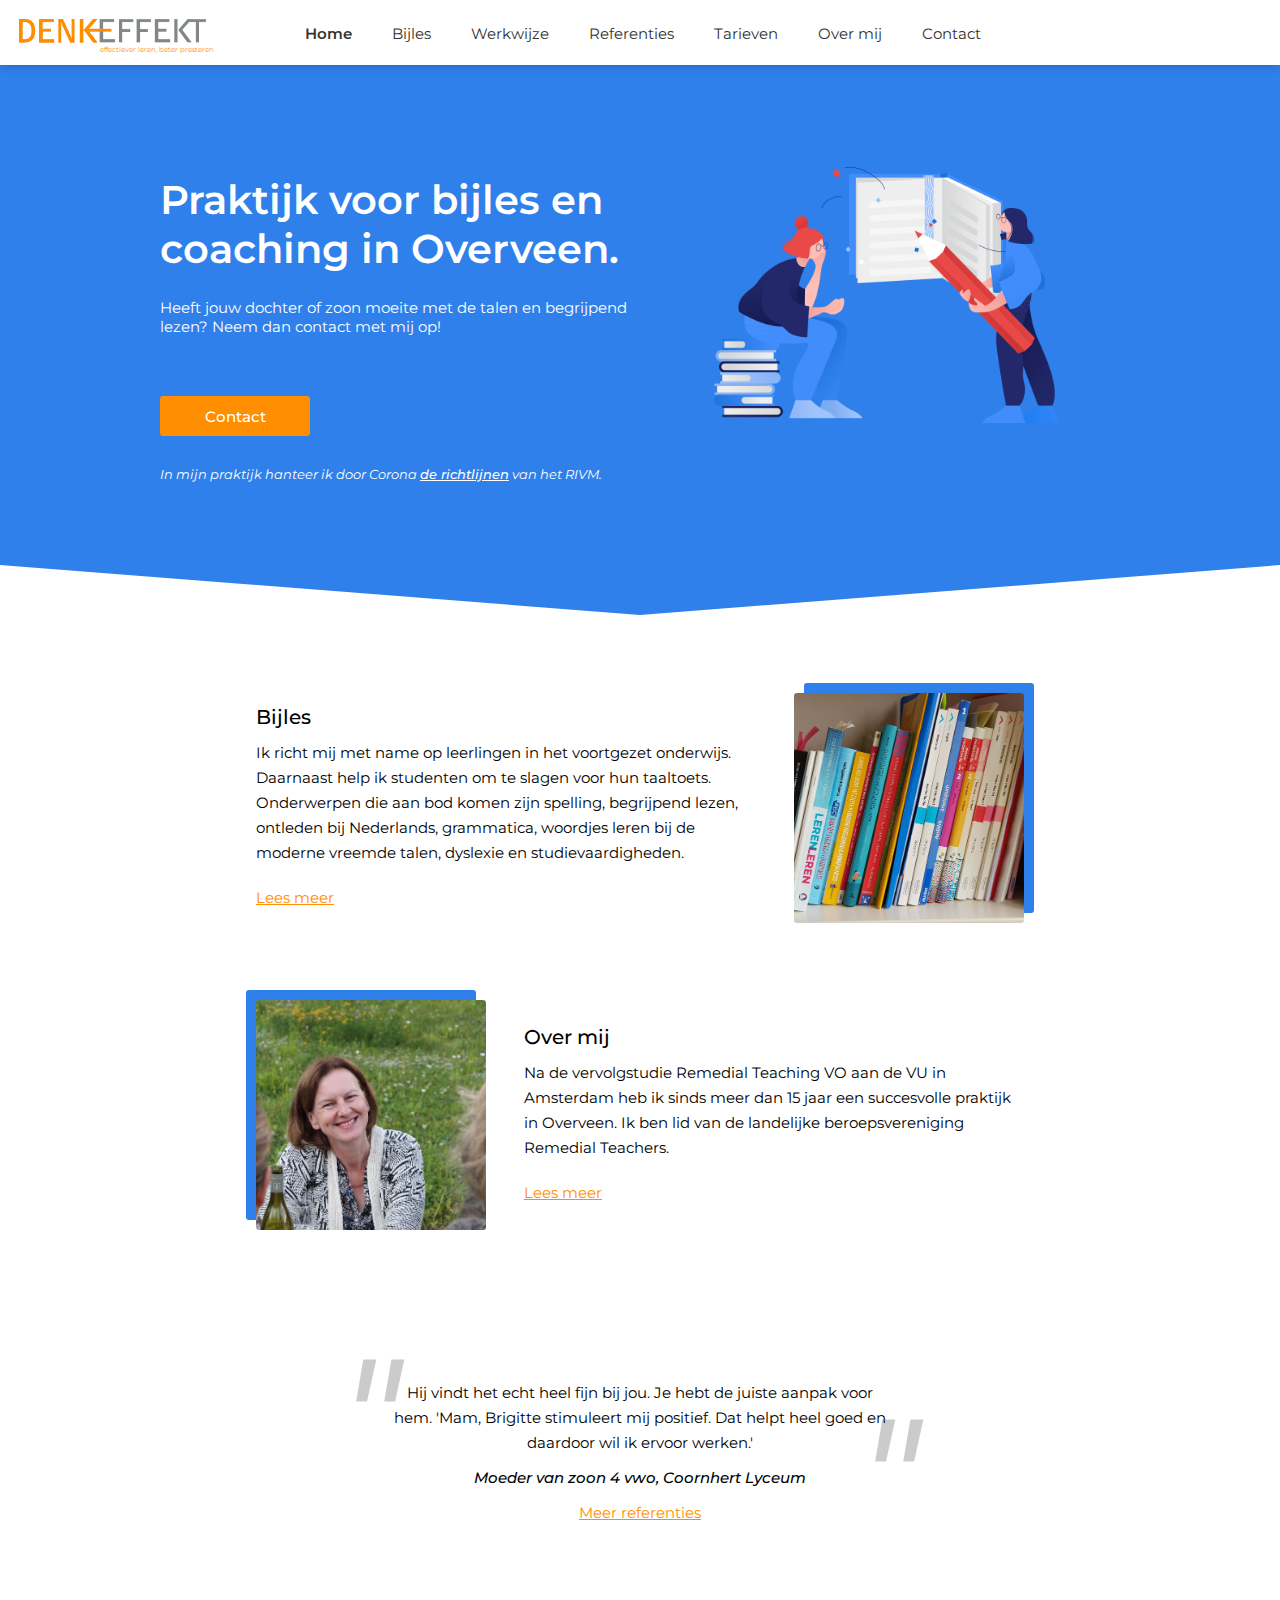
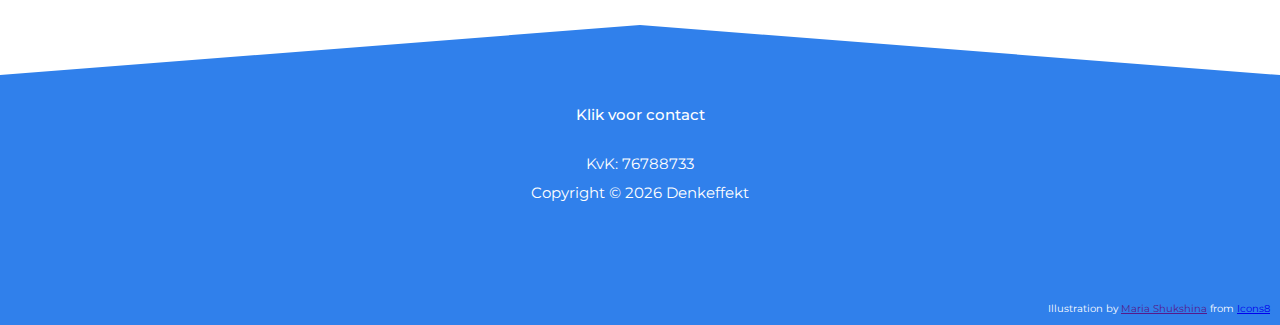
<file: index.html>
<!DOCTYPE html>
<html lang="en">
<head>
    <title>Denkeffekt Remedial Teaching</title>

    <meta charset="UTF-8">
    <meta name="viewport" content="width=device-width, initial-scale=1.0">
    <meta name="description" content="Brigitte Brouwer Bijles Remedial Teaching Haarlem Overveen">

    <link rel="stylesheet" type="text/css" href="css/style.css">
    <link rel="shortcut icon" type="image/x-icon" href="img/Denkeffekt_favicon.png">
</head>
<body> 
    <nav id="nav">
        <a href="index.html"><img src="img/DenkEffektLogo_Brigitte_Brouwer_Stark.png"/></a>
        <p class="logonote">effectiever leren, beter presteren</p>
        <ul id="nav__list">
			<li class="nav__list--bold"><a href="index.html">Home</a></li>
			<li><a href="html/bijles.html">Bijles</a></li>
			<li><a href="html/werkwijze.html">Werkwijze</a></li>
			<li><a href="html/referenties.html">Referenties</a></li>
			<li><a href="html/tarieven.html">Tarieven</a></li>
			<li><a href="html/overmij.html">Over mij</a></li>
			<li><a href="html/contact.html">Contact</a></li>
        </ul>
        <img id="nav__hamburger" src="img/Menu_open.svg" alt="open navivation"/>
        <div class="overlay">
            <a href="#" class="overlay__exit"><img src="img/Menu_close.svg" alt="close navivation"/></a>
            <div class="overlay__menu">
                <ul>
                    <li><a href="index.html">Home</a></li>
                    <li><a href="html/bijles.html">Bijles</a></li>
                    <li><a href="html/werkwijze.html">Werkwijze</a></li>
                    <li><a href="html/referenties.html">Referenties</a></li>
                    <li><a href="html/tarieven.html">Tarieven</a></li>
                    <li><a href="html/overmij.html">Over mij</a></li>
                    <li><a href="html/contact.html">Contact</a></li>
                </ul>
            </div>
        </div>
    </nav>

    <header id="header">
        <div class="header__content">
            <div class="header__content__text">
                <h1>Praktijk voor bijles en coaching in Overveen.</h1>
                <p>Heeft jouw dochter of zoon moeite met de talen en begrijpend lezen? Neem dan contact met mij op!</p>
                <div class="header__button"><a href="html/contact.html">
                    <p>Contact</p></a>
                </div>
                <p class="corona-melding">In mijn praktijk hanteer ik door Corona <a href='https://www.lbrt.nl/sites/default/files/2020-09%20Corona%20poster%20Aangepast.jpg' target=' _blank'> de richtlijnen</a> van het RIVM.</p>
            </div>
            <img src="img/Denkeffekt_Bijles_Header_Image.png" class="header__image"/>
        </div>
    </header>

    <div class="triangle--header"></div>

    <main id="main">
        <div class="main__sub">
            <div class="main__text">
                <h2>Bijles</h2>
                <p>Ik richt mij met name op leerlingen in het voortgezet onderwijs. Daarnaast help ik studenten om te slagen voor hun taaltoets. Onderwerpen die aan bod komen zijn spelling, begrijpend lezen, ontleden bij Nederlands, grammatica, woordjes leren bij de moderne vreemde talen, dyslexie en studievaardigheden.</p>
                <a href="html/bijles.html">Lees meer</a>
            </div>

            <div class="main__image image--boeken"></div>
        </div>

        <div class="main__sub main__sub--mobileOvermij">
            <div class="main__image image--overmij"></div>

            <div class="main__text">
                <h2>Over mij</h2>
                <p>Na de vervolgstudie Remedial Teaching VO aan de VU in Amsterdam heb ik sinds meer dan 15 jaar een succesvolle praktijk in Overveen. Ik ben lid van de landelijke beroepsvereniging Remedial Teachers.</p>
                <a href="html/overmij.html">Lees meer</a>
            </div>
        </div>
    </main>

    <div class="qoute">
        <p class="qoute__text">Hij vindt het echt heel fijn bij jou. Je hebt de juiste aanpak voor hem. 'Mam, Brigitte stimuleert mij positief. Dat helpt heel goed en daardoor wil ik ervoor werken.' </p>
        <p class="qoute__who">Moeder van zoon 4 vwo, Coornhert Lyceum</p>
        <a href="html/referenties.html">Meer referenties</a>
    </div>
    
    <div class="triangle triangle--footer"></div>

    <footer id='footer'>
		<p id="footer__contact"><a href="html/contact.html">Klik voor contact</a></p>
		<p>KvK: 76788733</p>
        <p id='copyright'></p>
        <p id="illustration-artist">Illustration by <a href="">Maria Shukshina</a> from <a href="https://icons8.com/" target="_blank">Icons8</a></p>
	</footer>

    <!--scripts-->
    <!--Custom scripts-->
    <script src="js/index.js"></script>
</body>
</html>
</file>
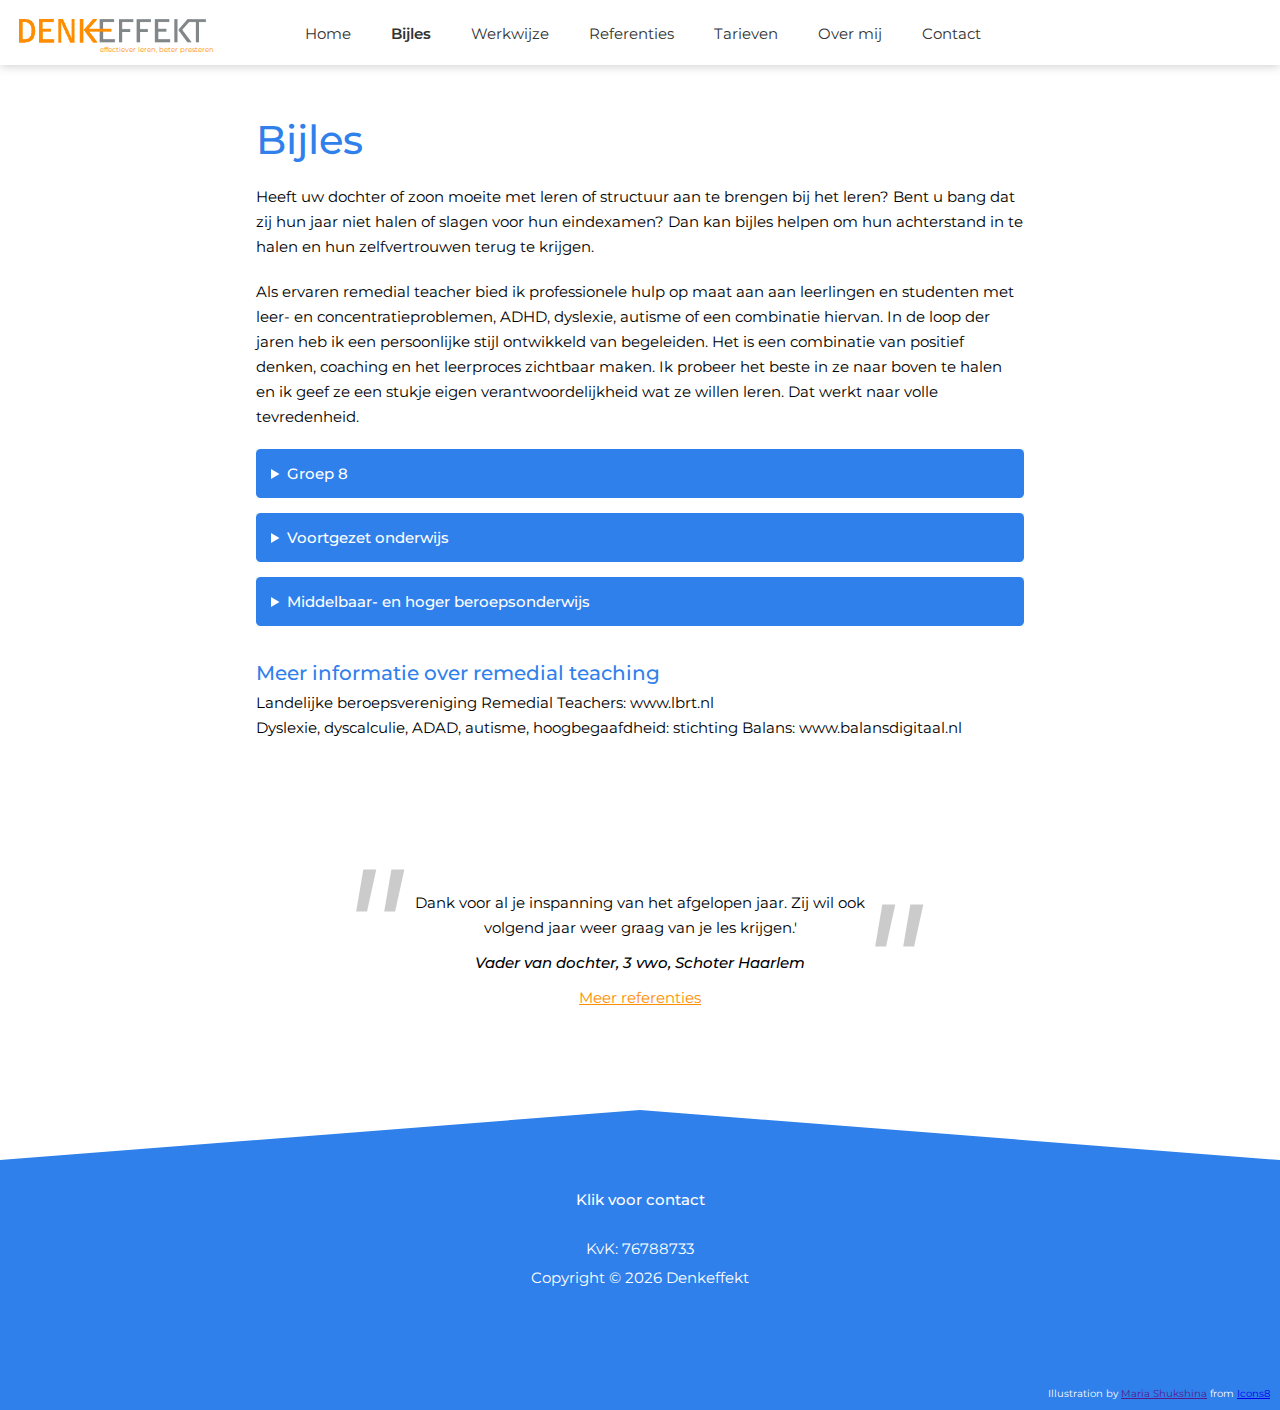
<file: html/bijles.html>
<!DOCTYPE html>
<html lang="en">
<head>
    <title>Denkeffekt Remedial Teaching</title>

    <meta charset="UTF-8">
    <meta name="viewport" content="width=device-width, initial-scale=1.0">
    <meta name="description" content="Brigitte Brouwer Bijles Remedial Teaching Haarlem Overveen">

    <link rel="stylesheet" type="text/css" href="../css/style.css">
    <link rel="shortcut icon" type="image/x-icon" href="../img/Denkeffekt_favicon.png">
</head>
<body> 
    <nav id="nav">
        <a href="../index.html"><img src="../img/DenkEffektLogo_Brigitte_Brouwer_Stark.png"/></a>
        <p class="logonote">effectiever leren, beter presteren</p>
        <ul id="nav__list">
			<li><a href="../index.html">Home</a></li>
            <li class="nav__list--bold"><a href="bijles.html">Bijles</a></li>
            <li><a href="werkwijze.html">Werkwijze</a></li>
            <li><a href="referenties.html">Referenties</a></li>
            <li><a href="tarieven.html">Tarieven</a></li>
            <li><a href="overmij.html">Over mij</a></li>
            <li><a href="contact.html">Contact</a></li>
        </ul>
        <img id="nav__hamburger" src="../img/Menu_open.svg" alt="open navivation"/>
        <div class="overlay">
            <a href="#" class="overlay__exit"><img src="../img/Menu_close.svg" alt="close navivation"/></a>
            <div class="overlay__menu">
                <ul>
                    <li><a href="../index.html">Home</a></li>
			        <li><a href="bijles.html">Bijles</a></li>
			        <li><a href="werkwijze.html">Werkwijze</a></li>
			        <li><a href="referenties.html">Referenties</a></li>
			        <li><a href="tarieven.html">Tarieven</a></li>
			        <li><a href="overmij.html">Over mij</a></li>
			        <li><a href="contact.html">Contact</a></li>
                </ul>
            </div>
        </div>
    </nav>

    <main id="main">
        <h1 class="header--subpage">Bijles</h1>
        <p class="main__text">Heeft uw dochter of zoon moeite met leren of structuur aan te brengen bij het leren? Bent u bang dat zij hun jaar niet halen of slagen voor hun eindexamen? Dan kan bijles helpen om hun achterstand in te halen en hun zelfvertrouwen terug te krijgen.</p>
        <p class="main__text">Als ervaren remedial teacher bied ik professionele hulp op maat aan aan leerlingen en studenten met leer- en concentratieproblemen, ADHD, dyslexie, autisme of een combinatie hiervan. In de loop der jaren heb ik een persoonlijke stijl ontwikkeld van begeleiden. Het is een combinatie van positief denken, coaching en het leerproces zichtbaar maken. Ik probeer het beste in ze naar boven te halen en ik geef ze een stukje eigen verantwoordelijkheid wat ze willen leren. Dat werkt naar volle tevredenheid.</p>

        <details>
            <summary>Groep 8</summary>
            <ul class="main__text">
                <li>Spelling van woorden en werkwoorden;</li>
                <li>Begrijpend lezen;</li>
                <li>Ontleden;</li>
                <li>Omgaan met dyslexie;</li>
                <li>Overgang naar het voortgezet onderwijs</li>
            </ul>
        </details>

        <details>
            <summary>Voortgezet onderwijs</summary>
            <ul class="main__text">
                <li>Grammatica en woordenschat bij Nederlands, Duits, Frans, Engels;</li>
                <li>Lees-, luister- en schrijfvaardigheid bij Nederlands, Duits, Frans, Engels;</li>
                <li>Lezen en leren van een complexe tekst bij geschiedenis en aardrijkskunde;</li>
                <li>Omgaan met dyslexie;</li>
                <li>Studievaardigheden zoals plannen;</li>
                <li>Eindexamenbegeleiding;</li>
                <li>Coaching.</li>
            </ul>
            <h3 class="subheader--semisubpage">Duits, Frans, Engels</h3>
            <p class="main__text">Eerst kijken we waar het probleem zit. Dat kan zijn bij de spelling van woorden, het leren van een grotere hoeveelheid woordjes, grammatica of op een ander gebied. In het begin van de middelbare school is vooral de spelling van Engels en Frans lastig. In het Engels kun je een klank op verschillende manieren schrijven. Denk aan de korte Engelse klank “u”. Die kun je op zes manieren schrijven. Bijvoorbeeld: took, full, wolf en woud. Bij spelling, grammatica, woordjes leren reik ik ze handvatten en ezelsbruggetjes aan om een spelling, regel, woord beter te onthouden. In de bovenbouw en het hoger onderwijs leer ik ze strategieën voor het examen begrijpend lezen en vaardigheden als luisteren en spreken.</p>

            <h3 class="subheader--semisubpage">Begrijpend lezen</h3>
            <p class="main__text">Eerst kijken we waar het probleem precies zit. Dat kan zijn bij het formuleren van open vragen, bij het onderscheid maken van hoofd- en bijzaken of op een ander gebied. Ik leer de leerling de structuur, de verbanden en de kernzinnen in een tekst kan herkennen. Begrijpend lezen is een soort speurtocht. Alle antwoorden staan in de tekst. Ik leer ze gericht naar de juiste antwoorden op de vragen te zoeken.</p>

            <h3 class="subheader--semisubpage">Spelling en grammatica Nederlands</h3>
            <p class="main__text">Op het gebied van spelling worden in het voortgezet onderwijs hoge eisen gesteld. Leerlingen met een dyslexieverklaring kunnen bij toetsen op de computer gebruik maken van de spellingscontrole. Deze haalt echter niet alle gemaakte fouten eruit. Schrijf je Zuid Hollandse of Zuid-Hollandse? Denk aan de spelling van werkwoorden. Schrijf je een t of d als uitgang van een werkwoord. Maar ook de grammatica kan lastig zijn. Denk aan het ontleden van zinsdelen en woordsoorten. Wat is een naamwoordelijk deel van een gezegde en wat is een wederkerend voornaamwoord?</p>
        </details>

        <details>
            <summary>Middelbaar- en hoger beroepsonderwijs</summary>
            <ul class="main__text">
                <li>Grammatica en woordenschat bij Duits, Engels;</li>
                <li>Lees-, luister- en schrijfvaardigheid bij Nederlands voor BSA;</li>
                <li>Omgaan met dyslexie;</li>
                <li>Coaching.</li>
            </ul>

            <h3 class="subheader--semisubpage">Taaltoets Nederlands</h3>
            <p class="main__text">Op het gebied van spelling worden in het middelbaar/hoger onderwijs hoge eisen gesteld. Studenten met een dyslexieverklaring kunnen bij toetsen op de computer gebruik maken van de spellingscontrole. Deze haalt echter niet alle gemaakte fouten eruit. Schrijf je Zuid Hollandse of Zuid-Hollandse? Denk aan de spelling van werkwoorden. Schrijf je een t of d als uitgang van een werkwoord. Maar ook de grammatica kan lastig zijn. Denk aan het ontleden van zinsdelen en woordsoorten. Wat is een naamwoordelijk deel van een gezegde en wat is een wederkerend voornaamwoord?</p>
        </details>

        <h3 class="subheader--subpage">Meer informatie over remedial teaching</h3>
        <p class="main__text">Landelijke beroepsvereniging Remedial Teachers: www.lbrt.nl <br />Dyslexie, dyscalculie, ADAD, autisme, hoogbegaafdheid: stichting Balans: www.balansdigitaal.nl</p>
    </main>

    <div class="qoute">
        <p class="qoute__text">Dank voor al je inspanning van het afgelopen jaar. Zij wil ook volgend jaar weer graag van je les krijgen.' </p>
        <p class="qoute__who">Vader van dochter, 3 vwo, Schoter Haarlem</p>
        <a href="referenties.html">Meer referenties</a>
    </div>
    
    <div class="triangle triangle--footer"></div>

    <footer id='footer'>
		<p id="footer__contact"><a href="contact.html">Klik voor contact</a></p>
		<p>KvK: 76788733</p>
        <p id='copyright'></p>
        <p id="illustration-artist">Illustration by <a href="">Maria Shukshina</a> from <a href="https://icons8.com/" target="_blank">Icons8</a></p>
	</footer>

    <!--scripts-->
    <script src="../js/index.js"></script>
</body>
</html>
</file>
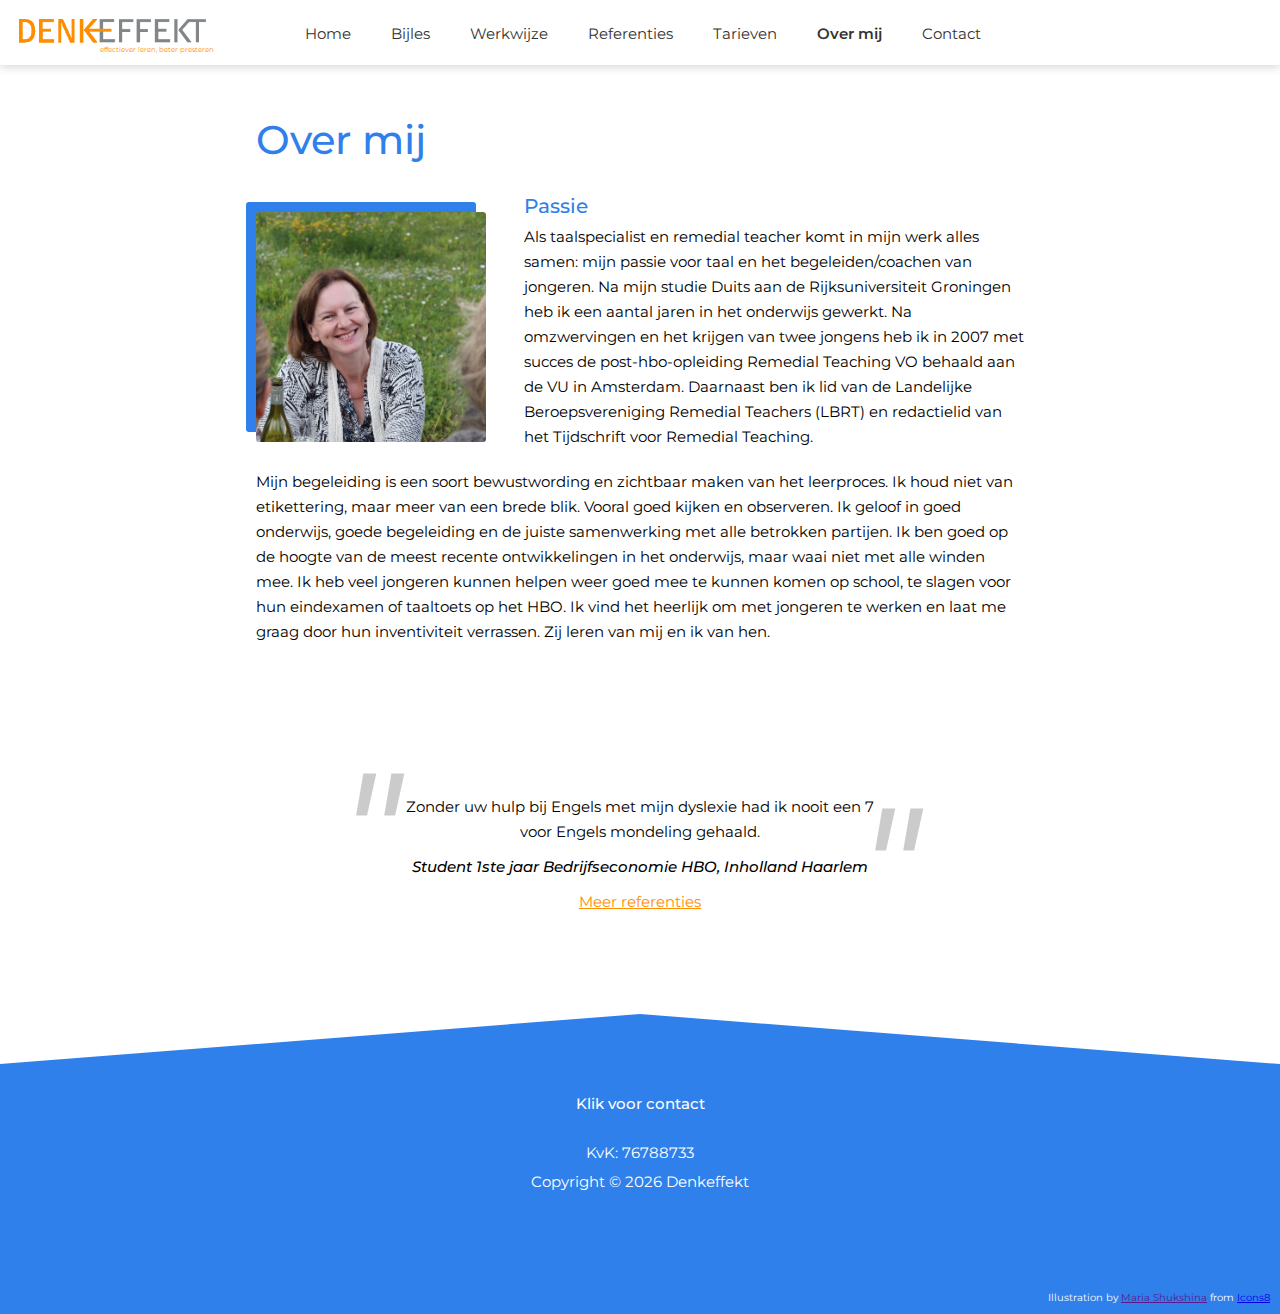
<file: html/overmij.html>
<!DOCTYPE html>
<html lang="en">
<head>
    <title>Denkeffekt Remedial Teaching</title>

    <meta charset="UTF-8">
    <meta name="viewport" content="width=device-width, initial-scale=1.0">
    <meta name="description" content="Brigitte Brouwer Bijles Remedial Teaching Haarlem Overveen">

    <link rel="stylesheet" type="text/css" href="../css/style.css">
    <link rel="shortcut icon" type="image/x-icon" href="../img/Denkeffekt_favicon.png">
</head>
<body> 
    <nav id="nav">
        <a href="../index.html"><img src="../img/DenkEffektLogo_Brigitte_Brouwer_Stark.png"/></a>
        <p class="logonote">effectiever leren, beter presteren</p>
        <ul id="nav__list">
			<li><a href="../index.html">Home</a></li>
            <li><a href="bijles.html">Bijles</a></li>
            <li><a href="werkwijze.html">Werkwijze</a></li>
            <li><a href="referenties.html">Referenties</a></li>
            <li><a href="tarieven.html">Tarieven</a></li>
            <li class="nav__list--bold"<a href="overmij.html">Over mij</a></li>
            <li><a href="contact.html">Contact</a></li>
        </ul>
        <img id="nav__hamburger" src="../img/Menu_open.svg" alt="open navivation"/>
        <div class="overlay">
            <a href="#" class="overlay__exit"><img src="../img/Menu_close.svg" alt="close navivation"/></a>
            <div class="overlay__menu">
                <ul>
                    <li><a href="../index.html">Home</a></li>
			        <li><a href="bijles.html">Bijles</a></li>
			        <li><a href="werkwijze.html">Werkwijze</a></li>
			        <li><a href="referenties.html">Referenties</a></li>
			        <li><a href="tarieven.html">Tarieven</a></li>
			        <li><a href="overmij.html">Over mij</a></li>
			        <li><a href="contact.html">Contact</a></li>
                </ul>
            </div>
        </div>
    </nav>

    <main id="main">
            <h1 class="header--subpage">Over mij</h1>

            <div class="main__sub main__sub--overmij">
                <div class="main__image image--overmij"></div>
    
                <div class="main__text main__overmij">
                    <h3 class="subheader--subpage">Passie</h3>
                    <p>Als taalspecialist en remedial teacher komt in mijn werk alles samen: mijn passie voor taal en het begeleiden/coachen van jongeren. Na mijn studie Duits aan de Rijksuniversiteit Groningen heb ik een aantal jaren in het onderwijs gewerkt. Na omzwervingen en het krijgen van twee jongens heb ik in 2007 met succes de post-hbo-opleiding Remedial Teaching VO behaald aan de VU in Amsterdam. Daarnaast ben ik lid van de Landelijke Beroepsvereniging Remedial Teachers (LBRT) en redactielid van het Tijdschrift voor Remedial Teaching.</p>
                </div>
            </div>
            <p class="main__text overmij__secondp--pushdown">Mijn begeleiding is een soort bewustwording en zichtbaar maken van het leerproces. Ik houd niet van etikettering, maar meer van een brede blik. Vooral goed kijken en observeren. Ik geloof in goed onderwijs, goede begeleiding en de juiste samenwerking met alle betrokken partijen. Ik ben goed op de hoogte van de meest recente ontwikkelingen in het onderwijs, maar waai niet met alle winden mee. Ik heb veel jongeren kunnen helpen weer goed mee te kunnen komen op school, te slagen voor hun eindexamen of taaltoets op het HBO. Ik vind het heerlijk om met jongeren te werken en laat me graag door hun inventiviteit verrassen. Zij leren van mij en ik van hen.</p>
    </main>

    <div class="qoute">
        <p class="qoute__text">Zonder uw hulp bij Engels met mijn dyslexie had ik nooit een 7 voor Engels mondeling gehaald.</p>
        <p class="qoute__who">Student 1ste jaar Bedrijfseconomie HBO, Inholland Haarlem</p>
        <a href="referenties.html">Meer referenties</a>
    </div>
    
    <div class="triangle triangle--footer"></div>

    <footer id='footer'>
		<p id="footer__contact"><a href="contact.html">Klik voor contact</a></p>
		<p>KvK: 76788733</p>
        <p id='copyright'></p>
        <p id="illustration-artist">Illustration by <a href="">Maria Shukshina</a> from <a href="https://icons8.com/" target="_blank">Icons8</a></p>
	</footer>

    <!--scripts-->
    <script src="../js/index.js"></script>
</body>
</html>
</file>
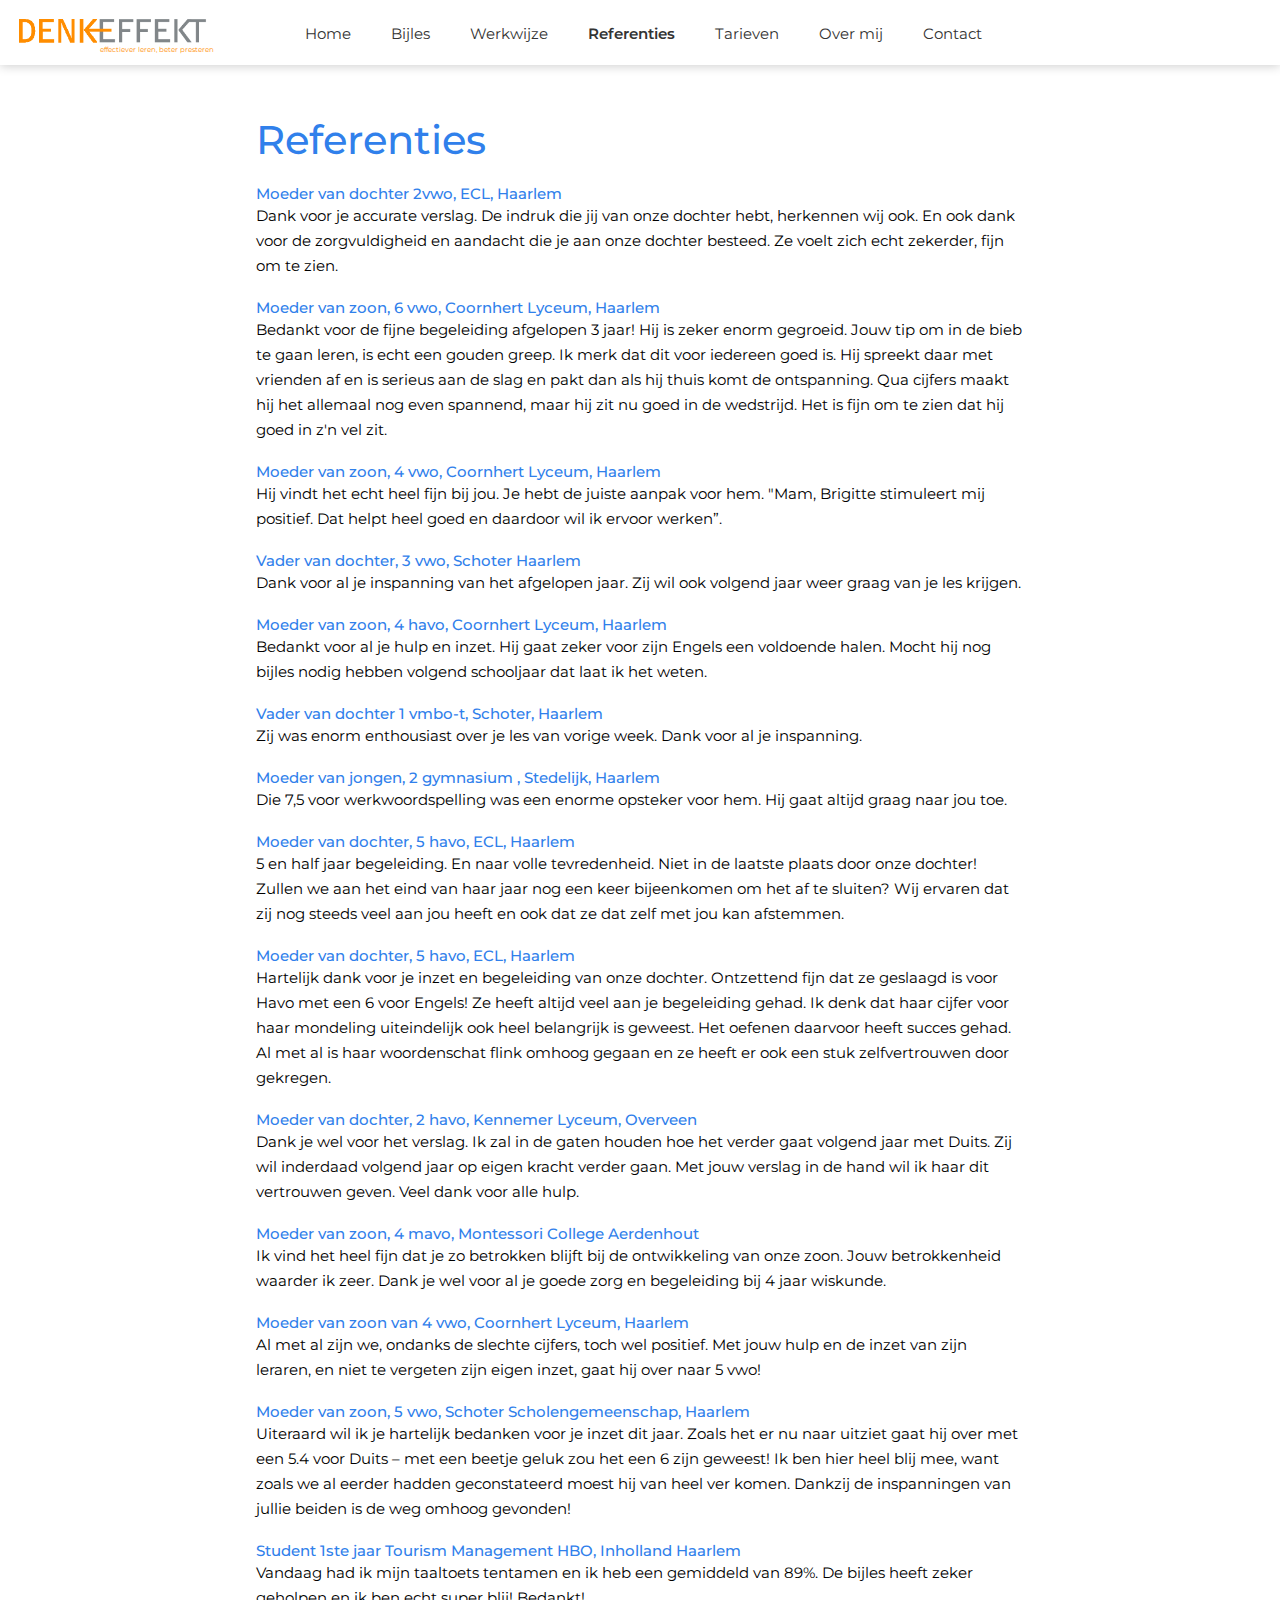
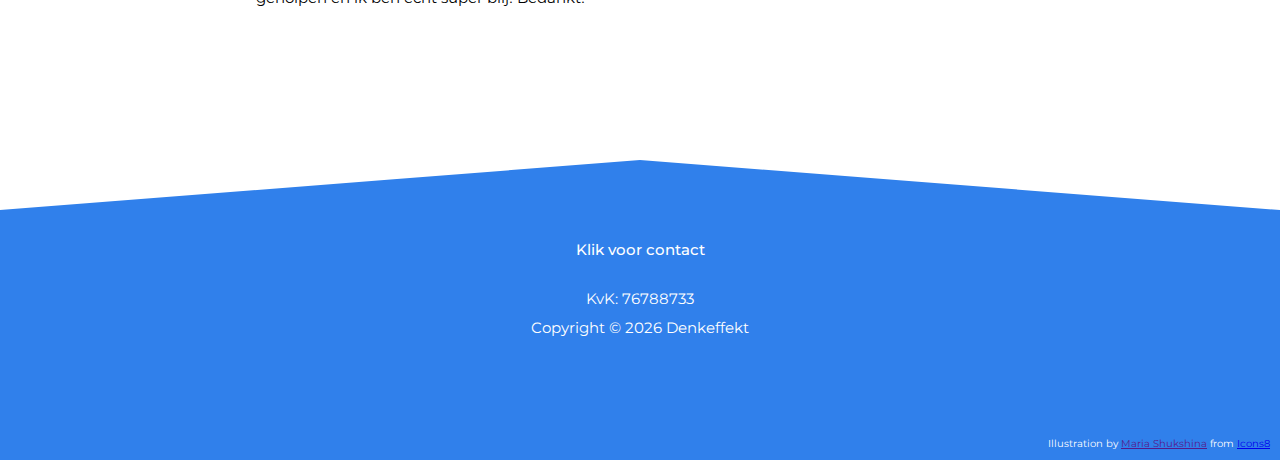
<file: html/referenties.html>
<!DOCTYPE html>
<html lang="en">
<head>
    <title>Denkeffekt Remedial Teaching</title>

    <meta charset="UTF-8">
    <meta name="viewport" content="width=device-width, initial-scale=1.0">
    <meta name="description" content="Brigitte Brouwer Bijles Remedial Teaching Haarlem Overveen">

    <link rel="stylesheet" type="text/css" href="../css/style.css">
    <link rel="shortcut icon" type="image/x-icon" href="../img/Denkeffekt_favicon.png">
</head>
<body> 
    <nav id="nav">
        <a href="../index.html"><img src="../img/DenkEffektLogo_Brigitte_Brouwer_Stark.png"/></a>
        <p class="logonote">effectiever leren, beter presteren</p>
        <ul id="nav__list">
			<li><a href="../index.html">Home</a></li>
            <li><a href="bijles.html">Bijles</a></li>
            <li><a href="werkwijze.html">Werkwijze</a></li>
            <li class="nav__list--bold"><a href="referenties.html">Referenties</a></li>
            <li><a href="tarieven.html">Tarieven</a></li>
            <li><a href="overmij.html">Over mij</a></li>
            <li><a href="contact.html">Contact</a></li>
        </ul>
        <img id="nav__hamburger" src="../img/Menu_open.svg" alt="open navivation"/>
        <div class="overlay">
            <a href="#" class="overlay__exit"><img src="../img/Menu_close.svg" alt="close navivation"/></a>
            <div class="overlay__menu">
                <ul>
                    <li><a href="../index.html">Home</a></li>
			        <li><a href="bijles.html">Bijles</a></li>
			        <li><a href="werkwijze.html">Werkwijze</a></li>
			        <li><a href="referenties.html">Referenties</a></li>
			        <li><a href="tarieven.html">Tarieven</a></li>
			        <li><a href="overmij.html">Over mij</a></li>
			        <li><a href="contact.html">Contact</a></li>
                </ul>
            </div>
        </div>
    </nav>

    <main id="main">
        <h1 class="header--subpage">Referenties</h1>

        <h3 class="subheader--semisubpage">Moeder van dochter 2vwo, ECL, Haarlem</h3>
        <p class="main__text">Dank voor je accurate verslag. De indruk die jij van onze dochter hebt, herkennen wij ook. En ook dank voor de zorgvuldigheid en aandacht die je aan onze dochter besteed. Ze voelt zich echt zekerder, fijn om te zien.</p>

        <h3 class="subheader--semisubpage">Moeder van zoon, 6 vwo, Coornhert Lyceum, Haarlem</h3>
        <p class="main__text">Bedankt voor de fijne begeleiding afgelopen 3 jaar! Hij is zeker enorm gegroeid. Jouw tip om in de bieb te gaan leren, is echt een gouden greep. Ik merk dat dit voor iedereen goed is. Hij spreekt daar met vrienden af en is serieus aan de slag en pakt dan als hij thuis komt de ontspanning. Qua cijfers maakt hij het allemaal nog even spannend, maar hij zit nu goed in de wedstrijd. Het is fijn om te zien dat hij goed in z'n vel zit. </p>
        
        <h3 class="subheader--semisubpage">Moeder van zoon, 4 vwo, Coornhert Lyceum, Haarlem</h3>
        <p class="main__text">Hij vindt het echt heel fijn bij jou. Je hebt de juiste aanpak voor hem. "Mam, Brigitte stimuleert mij positief. Dat helpt heel goed en daardoor wil ik ervoor werken”.</p>

        <h3 class="subheader--semisubpage">Vader van dochter, 3 vwo, Schoter Haarlem</h3>
        <p class="main__text">Dank voor al je inspanning van het afgelopen jaar. Zij wil ook volgend jaar weer graag van je les krijgen.</p>

        <h3 class="subheader--semisubpage">Moeder van zoon, 4 havo, Coornhert Lyceum, Haarlem</h3>
        <p class="main__text">Bedankt voor al je hulp en inzet. Hij gaat zeker voor zijn Engels een voldoende halen. Mocht hij nog bijles nodig hebben volgend schooljaar dat laat ik het weten.</p>

        <h3 class="subheader--semisubpage">Vader van dochter 1 vmbo-t, Schoter, Haarlem</h3>
        <p class="main__text">Zij was enorm enthousiast over je les van vorige week. Dank voor al je inspanning.</p>

        <h3 class="subheader--semisubpage">Moeder van jongen, 2 gymnasium , Stedelijk, Haarlem</h3>
        <p class="main__text">Die 7,5 voor werkwoordspelling was een enorme opsteker voor hem. Hij gaat altijd graag naar jou toe.</p>

        <h3 class="subheader--semisubpage">Moeder van dochter, 5 havo, ECL, Haarlem</h3>
        <p class="main__text">5 en half jaar begeleiding. En naar volle tevredenheid. Niet in de laatste plaats door onze dochter! Zullen we aan het eind van haar jaar nog een keer bijeenkomen om het af te sluiten? Wij ervaren dat zij nog steeds veel aan jou heeft en ook dat ze dat zelf met jou kan afstemmen.</p>

        <h3 class="subheader--semisubpage">Moeder van dochter, 5 havo, ECL, Haarlem</h3>
        <p class="main__text">Hartelijk dank voor je inzet en begeleiding van onze dochter. Ontzettend fijn dat ze geslaagd is voor Havo met een 6 voor Engels! Ze heeft altijd veel aan je begeleiding gehad. Ik denk dat haar cijfer voor haar mondeling uiteindelijk ook heel belangrijk is geweest. Het oefenen daarvoor heeft succes gehad. Al met al is haar woordenschat flink omhoog gegaan en ze heeft er ook een stuk zelfvertrouwen door gekregen.</p>

        <h3 class="subheader--semisubpage">Moeder van dochter, 2 havo, Kennemer Lyceum, Overveen</h3>
        <p class="main__text">Dank je wel voor het verslag. Ik zal in de gaten houden hoe het verder gaat volgend jaar met Duits. Zij wil inderdaad volgend jaar op eigen kracht verder gaan. Met jouw verslag in de hand wil ik haar dit vertrouwen geven. Veel dank voor alle hulp.</p>

        <h3 class="subheader--semisubpage">Moeder van zoon, 4 mavo, Montessori College Aerdenhout</h3>
        <p class="main__text">Ik vind het heel fijn dat je zo betrokken blijft bij de ontwikkeling van onze zoon. Jouw betrokkenheid waarder ik zeer. Dank je wel voor al je goede zorg en begeleiding bij 4 jaar wiskunde.</p>

        <h3 class="subheader--semisubpage">Moeder van zoon van 4 vwo, Coornhert Lyceum, Haarlem</h3>
        <p class="main__text">Al met al zijn we, ondanks de slechte cijfers, toch wel positief. Met jouw hulp en de inzet van zijn leraren, en niet te vergeten zijn eigen inzet, gaat hij over naar 5 vwo!</p>

        <h3 class="subheader--semisubpage">Moeder van zoon, 5 vwo, Schoter Scholengemeenschap, Haarlem</h3>
        <p class="main__text">Uiteraard wil ik je hartelijk bedanken voor je inzet dit jaar. Zoals het er nu naar uitziet gaat hij over met een 5.4 voor Duits – met een beetje geluk zou het een 6 zijn geweest! Ik ben hier heel blij mee, want zoals we al eerder hadden geconstateerd moest hij van heel ver komen. Dankzij de inspanningen van jullie beiden is de weg omhoog gevonden!</p>

        <h3 class="subheader--semisubpage">Student 1ste jaar Tourism Management HBO, Inholland Haarlem</h3>
        <p class="main__text">Vandaag had ik mijn taaltoets tentamen en ik heb een gemiddeld van 89%. De bijles heeft zeker geholpen en ik ben echt super blij! Bedankt!</p>

    </main>
    
    <div class="triangle triangle--footer"></div>

    <footer id='footer'>
		<p id="footer__contact"><a href="contact.html">Klik voor contact</a></p>
		<p>KvK: 76788733</p>
        <p id='copyright'></p>
        <p id="illustration-artist">Illustration by <a href="">Maria Shukshina</a> from <a href="https://icons8.com/" target="_blank">Icons8</a></p>
	</footer>

    <!--scripts-->
    <script src="../js/index.js"></script>
</body>
</html>
</file>
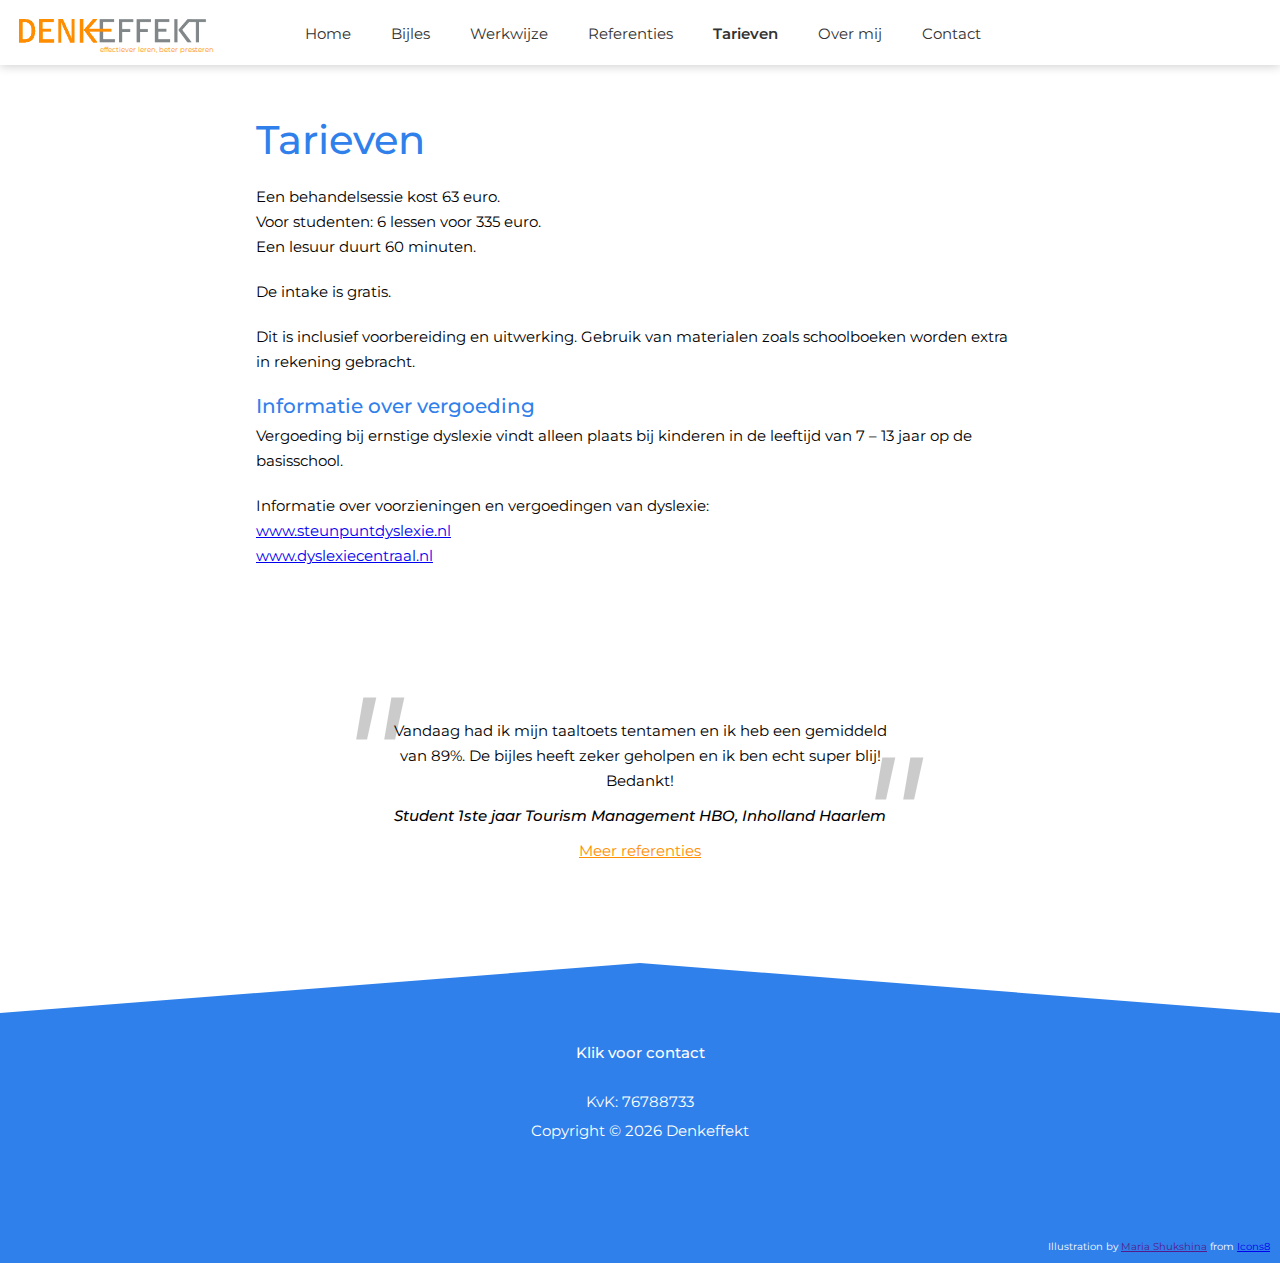
<file: html/tarieven.html>
<!DOCTYPE html>
<html lang="en">
<head>
    <title>Denkeffekt Remedial Teaching</title>

    <meta charset="UTF-8">
    <meta name="viewport" content="width=device-width, initial-scale=1.0">
    <meta name="description" content="Brigitte Brouwer Bijles Remedial Teaching Haarlem Overveen">

    <link rel="stylesheet" type="text/css" href="../css/style.css">
    <link rel="shortcut icon" type="image/x-icon" href="../img/Denkeffekt_favicon.png">
</head>
<body> 
    <nav id="nav">
        <a href="../index.html"><img src="../img/DenkEffektLogo_Brigitte_Brouwer_Stark.png"/></a>
        <p class="logonote">effectiever leren, beter presteren</p>
        <ul id="nav__list">
			<li><a href="../index.html">Home</a></li>
            <li><a href="bijles.html">Bijles</a></li>
            <li><a href="werkwijze.html">Werkwijze</a></li>
            <li><a href="referenties.html">Referenties</a></li>
            <li class="nav__list--bold"><a href="tarieven.html">Tarieven</a></li>
            <li><a href="overmij.html">Over mij</a></li>
            <li><a href="contact.html">Contact</a></li>
        </ul>
        <img id="nav__hamburger" src="../img/Menu_open.svg" alt="open navivation"/>
        <div class="overlay">
            <a href="#" class="overlay__exit"><img src="../img/Menu_close.svg" alt="close navivation"/></a>
            <div class="overlay__menu">
                <ul>
                    <li><a href="../index.html">Home</a></li>
			        <li><a href="bijles.html">Bijles</a></li>
			        <li><a href="werkwijze.html">Werkwijze</a></li>
			        <li><a href="referenties.html">Referenties</a></li>
			        <li><a href="tarieven.html">Tarieven</a></li>
			        <li><a href="overmij.html">Over mij</a></li>
			        <li><a href="contact.html">Contact</a></li>
                </ul>
            </div>
        </div>
    </nav>

    <main id="main">
        <h1 class="header--subpage">Tarieven</h1>
            <p class="main__text">Een behandelsessie kost 63 euro. <br />
            Voor studenten: 6 lessen voor 335 euro. <br />
            Een lesuur duurt 60 minuten.</p>

            <p class="main__text">De intake is gratis.</p>

            <p class="main__text">Dit is inclusief voorbereiding en uitwerking. Gebruik van materialen zoals schoolboeken worden extra in rekening gebracht.</p>

            <h3 class="subheader--subpage">Informatie over vergoeding</h3>
            <p class="main__text">Vergoeding bij ernstige  dyslexie vindt alleen plaats bij kinderen in de leeftijd van 7 – 13 jaar op de basisschool.</p>
            <p class="main__text">Informatie over voorzieningen en vergoedingen van dyslexie: <br />
            <a href="https://www.steunpuntdyslexie.nl" target="_blank">www.steunpuntdyslexie.nl</a><br />
            <a href="https://www.dyslexiecentraal.nl" target="_blank">www.dyslexiecentraal.nl</a>
        </p>
    </main>

    <div class="qoute">
        <p class="qoute__text">Vandaag had ik mijn taaltoets tentamen en ik heb een gemiddeld van 89%. De bijles heeft zeker geholpen en ik ben echt super blij! Bedankt!</p>
        <p class="qoute__who">Student 1ste jaar Tourism Management HBO, Inholland Haarlem</p>
        <a href="referenties.html">Meer referenties</a>
    </div>
    
    <div class="triangle triangle--footer"></div>

    <footer id='footer'>
		<p id="footer__contact"><a href="contact.html">Klik voor contact</a></p>
		<p>KvK: 76788733</p>
        <p id='copyright'></p>
        <p id="illustration-artist">Illustration by <a href="">Maria Shukshina</a> from <a href="https://icons8.com/" target="_blank">Icons8</a></p>
	</footer>

    <!--scripts-->
    <script src="../js/index.js"></script>
</body>
</html>
</file>
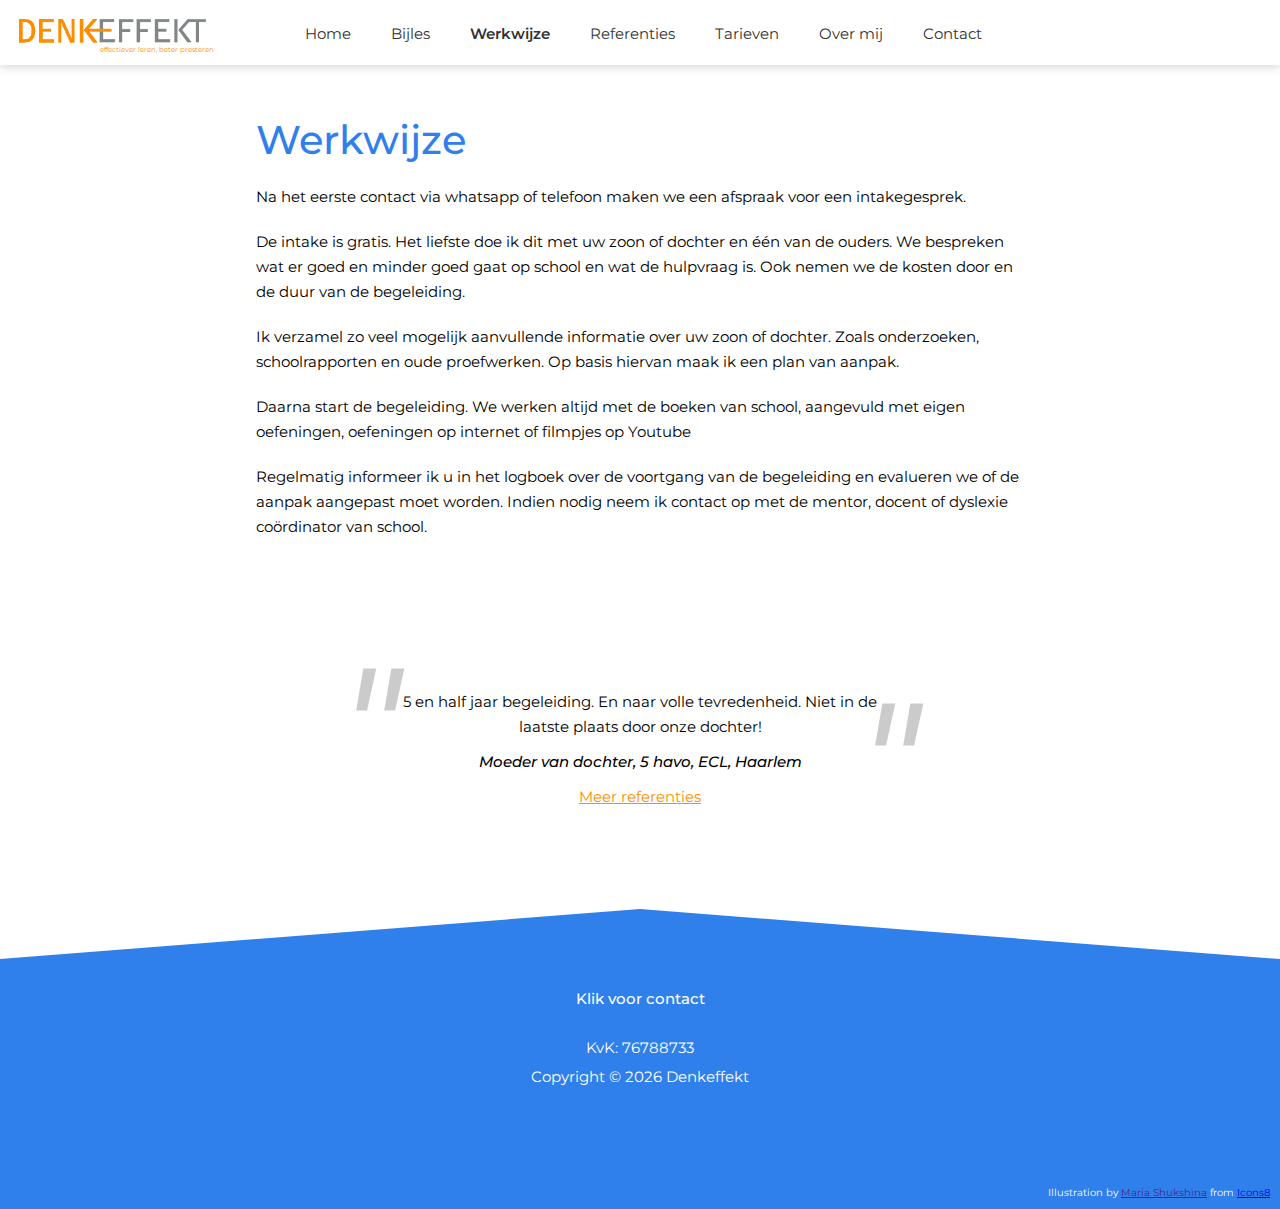
<file: html/werkwijze.html>
<!DOCTYPE html>
<html lang="en">
<head>
    <title>Denkeffekt Remedial Teaching</title>

    <meta charset="UTF-8">
    <meta name="viewport" content="width=device-width, initial-scale=1.0">
    <meta name="description" content="Brigitte Brouwer Bijles Remedial Teaching Haarlem Overveen">

    <link rel="stylesheet" type="text/css" href="../css/style.css">
    <link rel="shortcut icon" type="image/x-icon" href="../img/Denkeffekt_favicon.png">
</head>
<body> 
    <nav id="nav">
        <a href="../index.html"><img src="../img/DenkEffektLogo_Brigitte_Brouwer_Stark.png"/></a>
        <p class="logonote">effectiever leren, beter presteren</p>
        <ul id="nav__list">
			<li><a href="../index.html">Home</a></li>
            <li><a href="bijles.html">Bijles</a></li>
            <li class="nav__list--bold"><a href="werkwijze.html">Werkwijze</a></li>
            <li><a href="referenties.html">Referenties</a></li>
            <li><a href="tarieven.html">Tarieven</a></li>
            <li><a href="overmij.html">Over mij</a></li>
            <li><a href="contact.html">Contact</a></li>
        </ul>
        <img id="nav__hamburger" src="../img/Menu_open.svg" alt="open navivation"/>
        <div class="overlay">
            <a href="#" class="overlay__exit"><img src="../img/Menu_close.svg" alt="close navivation"/></a>
            <div class="overlay__menu">
                <ul>
                    <li><a href="../index.html">Home</a></li>
			        <li><a href="bijles.html">Bijles</a></li>
			        <li><a href="werkwijze.html">Werkwijze</a></li>
			        <li><a href="referenties.html">Referenties</a></li>
			        <li><a href="tarieven.html">Tarieven</a></li>
			        <li><a href="overmij.html">Over mij</a></li>
			        <li><a href="contact.html">Contact</a></li>
                </ul>
            </div>
        </div>
    </nav>

    <main id="main">
        <h1 class="header--subpage">Werkwijze</h1>
        <p class="main__text">Na het eerste contact via whatsapp of telefoon maken we een afspraak voor een intakegesprek.</p>
        <p class="main__text">De intake is gratis. Het liefste doe ik dit met uw zoon of dochter en één van de ouders. We bespreken wat er goed en minder goed gaat op school en wat de hulpvraag is. Ook nemen we de kosten door en de duur van de begeleiding.</p>
        <p class="main__text">Ik verzamel zo veel mogelijk aanvullende informatie over uw zoon of dochter. Zoals onderzoeken, schoolrapporten en oude proefwerken. Op basis hiervan maak ik een plan van aanpak.</p>
        <p class="main__text">Daarna start de begeleiding. We werken altijd met de boeken van school, aangevuld met eigen oefeningen, oefeningen op internet of filmpjes op Youtube</p>
        <p class="main__text">Regelmatig informeer ik u in het logboek over de voortgang van de begeleiding en evalueren we of de aanpak aangepast moet worden. Indien nodig neem ik contact op met de mentor, docent of dyslexie coördinator van school.</p>
    </main>

    <div class="qoute">
        <p class="qoute__text">5 en half jaar begeleiding. En naar volle tevredenheid. Niet in de laatste plaats door onze dochter!</p>
        <p class="qoute__who">Moeder van dochter, 5 havo, ECL, Haarlem</p>
        <a href="referenties.html">Meer referenties</a>
    </div>
    
    <div class="triangle triangle--footer"></div>

    <footer id='footer'>
		<p id="footer__contact"><a href="contact.html">Klik voor contact</a></p>
		<p>KvK: 76788733</p>
        <p id='copyright'></p>
        <p id="illustration-artist">Illustration by <a href="">Maria Shukshina</a> from <a href="https://icons8.com/" target="_blank">Icons8</a></p>
	</footer>

    <!--scripts-->
    <script src="../js/index.js"></script>
</body>
</html>
</file>
<file: css/style.css>
@import url("https://fonts.googleapis.com/css2?family=Montserrat:ital,wght@0,300;0,400;0,500;0,600;0,700;1,400;1,500&display=swap");
* {
  font-family: "Montserrat", sans-serif;
  margin: 0;
  padding: 0;
  font-size: 15px;
}

body {
  max-width: 100%;
  overflow-x: hidden;
}

#nav {
  height: 65px;
  width: 100%;
  -webkit-box-shadow: rgba(0, 0, 0, 0.2) 0px 1px 10px;
          box-shadow: rgba(0, 0, 0, 0.2) 0px 1px 10px;
  position: relative;
}

#nav img {
  width: 220px;
  margin-top: 6px;
  margin-left: 5px;
  float: left;
}

#nav .logonote {
  position: absolute;
  color: #ff8d00;
  font-size: 7px;
  top: 45px;
  left: 100px;
}

#nav #nav__list {
  display: -webkit-box;
  display: -ms-flexbox;
  display: flex;
  -webkit-box-orient: horizontal;
  -webkit-box-direction: normal;
      -ms-flex-direction: row;
          flex-direction: row;
  list-style: none;
  padding-top: 24px;
  padding-left: 40px;
  visibility: visible;
}

@media only screen and (max-width: 1000px) {
  #nav #nav__list {
    display: none;
  }
}

#nav #nav__list .nav__list--bold {
  font-weight: 600;
}

#nav #nav__list li {
  display: inline-block;
  margin-left: 40px;
  color: #333333;
}

#nav #nav__list a {
  text-decoration: none;
  color: #333333;
}

#nav #nav__list a:hover {
  color: grey;
}

#nav #nav__hamburger {
  position: fixed;
  top: 13px;
  right: 20px;
  width: 30px;
  color: black;
  visibility: hidden;
  cursor: pointer;
}

@media only screen and (max-width: 1000px) {
  #nav #nav__hamburger {
    visibility: visible;
  }
}

#nav .overlay {
  position: fixed;
  top: 0;
  left: 0;
  background-color: #fffeff;
  width: 100%;
  height: 100vh;
  z-index: 10;
  opacity: 0;
  display: none;
}

#nav .overlay .overlay__exit {
  display: none;
}

#nav .overlay .overlay__exit img {
  width: 40px;
  position: absolute;
  top: 10px;
  right: 1em;
}

#nav .overlay .overlay__menu {
  margin-top: 60px;
  text-align: center;
  opacity: 0;
}

#nav .overlay .overlay__menu li {
  margin-bottom: 20px;
}

#nav .overlay .overlay__menu a {
  font-size: 30px;
  font-weight: 400;
  color: black;
  text-decoration: none;
}

#nav .overlay .overlay__menu a:hover {
  color: grey;
}

#header {
  min-height: 500px;
  width: 100%;
  background-color: #3080eb;
}

@media only screen and (min-width: 1500px) {
  #header {
    min-height: 700px;
  }
}

#header .header__content {
  width: 75%;
  margin: 0 auto;
  padding-top: 110px;
  color: white;
  position: relative;
}

@media only screen and (max-width: 600px) {
  #header .header__content {
    padding-top: 70px;
  }
}

@media only screen and (min-width: 1500px) {
  #header .header__content {
    width: 60%;
    padding-top: 160px;
  }
}

#header .header__content .header__content__text {
  max-width: 470px;
  z-index: 5;
  position: relative;
}

@media only screen and (min-width: 2100px) {
  #header .header__content .header__content__text {
    max-width: 800px;
  }
}

#header .header__content .header__content__text h1 {
  font-size: 40px;
  font-weight: 600;
  margin-bottom: 25px;
}

@media only screen and (max-width: 600px) {
  #header .header__content .header__content__text h1 {
    font-size: 25px;
  }
}

@media only screen and (min-width: 2100px) {
  #header .header__content .header__content__text h1 {
    font-size: 60px;
  }
}

@media only screen and (min-width: 2100px) {
  #header .header__content .header__content__text p {
    font-size: 20px;
  }
}

#header .header__content .header__content__text a {
  text-transform: none;
  color: white;
  font-weight: 500;
}

#header .header__content .header__content__text .header__button {
  width: 150px;
  height: 40px;
  background-color: #ff8e00;
  border-radius: 3px;
  margin-top: 60px;
  position: relative;
  z-index: 5;
}

@media only screen and (min-width: 2100px) {
  #header .header__content .header__content__text .header__button {
    width: 200px;
    height: 50px;
  }
}

#header .header__content .header__content__text .header__button p {
  position: absolute;
  top: 50%;
  left: 50%;
  -webkit-transform: translateY(-50%) translateX(-50%);
          transform: translateY(-50%) translateX(-50%);
}

#header .header__content .header__content__text .corona-melding {
  font-style: italic;
  font-size: 13px;
  margin-top: 30px;
}

#header .header__content .header__content__text .corona-melding a {
  font-size: 13px;
}

#header .header__content .header__image {
  height: 350px;
  position: absolute;
  top: 70px;
  right: 0;
  z-index: 0;
}

@media only screen and (max-width: 600px) {
  #header .header__content .header__image {
    height: 250px;
  }
}

@media only screen and (max-width: 1100px) {
  #header .header__content .header__image {
    opacity: 0.2;
  }
}

@media only screen and (min-width: 1500px) {
  #header .header__content .header__image {
    height: 450px;
    top: 90px;
  }
}

.triangle--header {
  border-top: 50px solid #3080eb;
  border-left: 50vw solid transparent;
  border-right: 50vw solid transparent;
}

#main {
  width: 60%;
  margin: 0 auto;
  min-height: 38vh;
  margin-top: 50px;
  margin-bottom: 150px;
}

@media only screen and (max-width: 1000px) {
  #main {
    width: 80%;
  }
}

@media only screen and (min-width: 1440px) {
  #main {
    max-width: 1000px;
  }
}

#main .header--subpage {
  font-weight: 500;
  color: #3080eb;
  margin-bottom: 20px;
  font-size: 40px;
}

#main .subheader--subpage {
  font-weight: 500;
  color: #3080eb;
  font-size: 20px;
  margin-bottom: 5px;
  margin-top: 20px;
}

#main .subheader--semisubpage {
  font-weight: 500;
  color: #3080eb;
  font-size: 15px;
}

#main .main__text {
  line-height: 25px;
  margin-bottom: 20px;
}

#main .main__sub {
  display: -webkit-box;
  display: -ms-flexbox;
  display: flex;
  -webkit-box-orient: horizontal;
  -webkit-box-direction: normal;
      -ms-flex-direction: row;
          flex-direction: row;
  -webkit-box-align: center;
      -ms-flex-align: center;
          align-items: center;
  -webkit-box-pack: justify;
      -ms-flex-pack: justify;
          justify-content: space-between;
  position: relative;
  margin-top: 70px;
}

@media only screen and (max-width: 600px) {
  #main .main__sub {
    -webkit-box-orient: vertical;
    -webkit-box-direction: normal;
        -ms-flex-direction: column;
            flex-direction: column;
  }
}

#main .main__sub .main__text {
  padding-top: 20px;
}

#main .main__sub .main__text h2 {
  font-size: 20px;
  font-weight: 500;
  margin-bottom: 10px;
}

#main .main__sub .main__text p {
  max-width: 500px;
  line-height: 25px;
}

@media only screen and (min-width: 1440px) {
  #main .main__sub .main__text p {
    max-width: 700px;
  }
}

#main .main__sub .main__text a {
  display: block;
  margin-top: 20px;
  color: #ff8e00;
}

#main .main__sub .main__overmij {
  padding-top: 0px;
  margin-top: -10px;
}

@media only screen and (min-width: 1440px) {
  #main .main__sub .overmij__secondp--pushdown {
    margin-top: 20px;
  }
}

#main .main__sub .image--boeken {
  background-image: url("../img/Brigitte_Brouwer_Stark_Boeken.jpg");
  background-position: -119px 0px;
  margin-left: 25px;
}

#main .main__sub .image--boeken:after {
  right: -10px;
}

#main .main__sub .image--overmij {
  background-image: url("../img/Foto_Brigitte_Brouwer_Stark.jpg");
  background-position: -230px -51px;
  margin-right: 25px;
}

#main .main__sub .image--overmij:after {
  left: -10px;
}

#main .main__sub .main__image {
  min-width: 230px;
  height: 230px;
  background-color: #3080eb;
  background-size: cover;
  position: relative;
  border-radius: 3px;
}

@media only screen and (max-width: 600px) {
  #main .main__sub .main__image {
    margin-top: 50px;
  }
}

#main .main__sub .main__image:after {
  content: "";
  width: 230px;
  height: 230px;
  background-color: #3080eb;
  position: absolute;
  top: -10px;
  z-index: -1;
  border-radius: 3px;
}

@media only screen and (max-width: 600px) {
  #main .main__sub--mobileOvermij {
    -webkit-box-orient: vertical;
    -webkit-box-direction: reverse;
        -ms-flex-direction: column-reverse;
            flex-direction: column-reverse;
  }
}

#main .main__sub--overmij {
  margin-top: 0px;
}

#main details ul {
  margin-left: 40px;
}

#main details p,
#main details h3 {
  margin-left: 20px;
}

#main details summary {
  padding: 1em;
  background-color: #3080eb;
  margin-bottom: 1em;
  cursor: pointer;
  outline: none;
  border-radius: 0.3em;
  color: white;
  font-weight: 500;
  -webkit-transition: background-color 0.3s;
  transition: background-color 0.3s;
}

#main details summary:hover {
  background-color: #277ae3;
}

#main details[open] summary ~ * {
  -webkit-animation: sweep 0.3s ease-in-out;
          animation: sweep 0.3s ease-in-out;
}

@-webkit-keyframes sweep {
  from {
    opacity: 0;
    margin-top: -10px;
  }
  to {
    opacity: 1;
    margin-top: 0;
  }
}

@keyframes sweep {
  from {
    opacity: 0;
    margin-top: -10px;
  }
  to {
    opacity: 1;
    margin-top: 0;
  }
}

.qoute {
  display: block;
  max-width: 500px;
  padding: 0 40px 0 40px;
  margin: 0 auto;
  text-align: center;
  line-height: 25px;
  position: relative;
}

.qoute .qoute__who {
  margin-top: 10px;
  font-weight: 500;
  font-style: italic;
  margin-bottom: 10px;
}

.qoute a {
  color: #ff8e00;
  text-decoration: underline;
}

.qoute:before {
  content: '"';
  font-size: 155px;
  font-weight: 500;
  font-style: italic;
  position: absolute;
  top: 20px;
  left: -10px;
  z-index: -1;
  opacity: 0.2;
}

.qoute:after {
  content: '"';
  font-size: 155px;
  font-weight: 500;
  font-style: italic;
  position: absolute;
  bottom: 40px;
  right: 10px;
  z-index: -1;
  opacity: 0.2;
}

.triangle--footer {
  border-bottom: 50px solid #3080eb;
  border-left: 50vw solid transparent;
  border-right: 50vw solid transparent;
  margin-top: 100px;
}

#footer {
  width: 100%;
  height: 250px;
  background-color: #3080eb;
  color: white;
  text-align: center;
  position: relative;
}

#footer p {
  color: white;
}

#footer #footer__contact {
  font-weight: 500;
  padding-top: 30px;
  padding-bottom: 30px;
}

#footer #footer__contact a {
  color: white;
  text-decoration: none;
}

#footer #footer__contact a:hover {
  text-decoration: underline;
}

#footer #copyright {
  padding-top: 10px;
}

#footer #illustration-artist {
  position: absolute;
  bottom: 10px;
  right: 10px;
  font-size: 10px;
}

#footer #illustration-artist a {
  font-size: 10px;
}
/*# sourceMappingURL=style.css.map */
</file>
